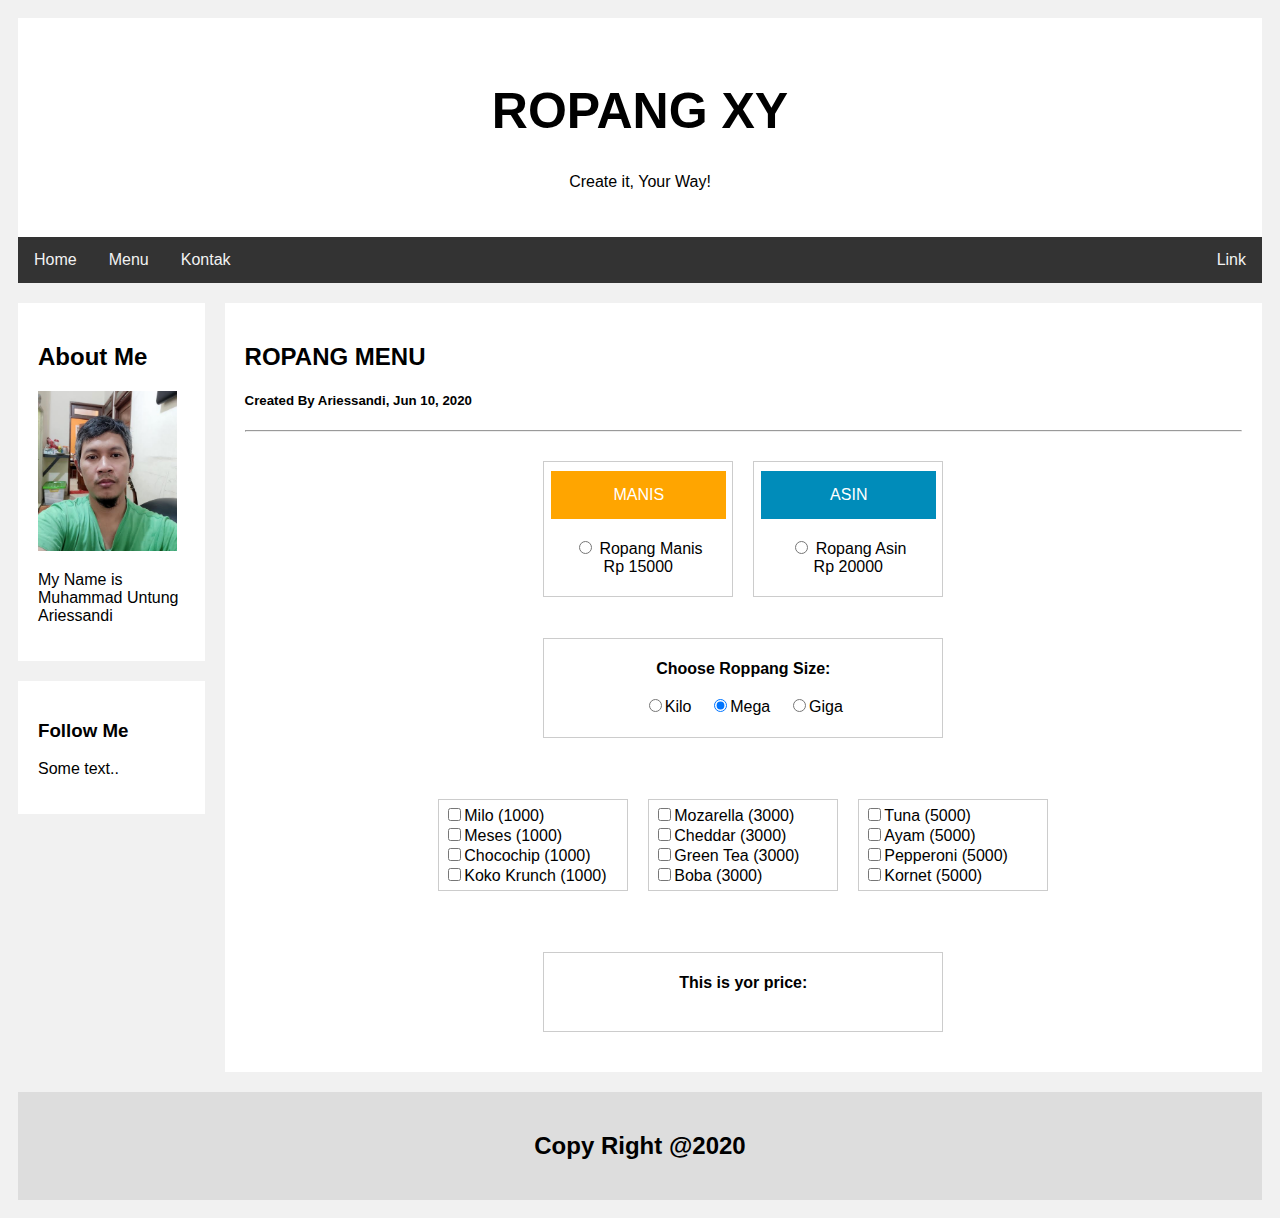
<file: index.html>
<!DOCTYPE html>
<html lang="en">
<head>
<title>ROPANG</title>
<meta charset="UTF-8">
<meta name="viewport" content="width=device-width, initial-scale=1">
<link rel="stylesheet" href="css/styleku.css">
<script src="js/autoitung.js"></script>

</head>


<body>

<div class="header">
  <h1>ROPANG XY</h1>
  <p>Create it, Your Way!</p>
</div>

<div class="topnav">
  <a href="#">Home</a>
  <a href="#">Menu</a>
  <a href="#">Kontak</a>
  <a href="#" style="float:right">Link</a>
</div>

<div class="row">
  <div class="leftcolumn" style="width:15%">
    <div class="card">
      <h2>About Me</h2>
      <img src="image/sandi_green.png" width="95%"/>
      <p>My Name is Muhammad Untung Ariessandi</p>
    </div>
    <!--div class="card">
      <h3>Popular Post</h3>
      <div class="fakeimg"><p>Image</p></div>
      <div class="fakeimg"><p>Image</p></div>
      <div class="fakeimg"><p>Image</p></div>
    </div-->
    <div class="card">
      <h3>Follow Me</h3>
      <p>Some text..</p>
    </div>
  </div>
  <div class="rightcolumn" style="width:85%">
    <div class="card">
      <h2>ROPANG MENU</h2>
      <h5>Created By Ariessandi, Jun 10, 2020</h5>
      <hr></hr>


<div id="container">
  <div class="block">
    <p align="center">
    <div id="proda" class="gallery">
    
        <!--img src="image/imgc.jpg" alt="Forest" width="600" height="400"-->
        <button class="button" height="400">MANIS</button>
      <div class="desc">
        <input id="arad" type="radio" name="aRadios" onclick="handleClick(this);UpdateCost()" value="15000" />
        Ropang Manis<br>Rp 15000
      </div>
    </div>
    </p>
  </div>    
  <div class="block">
    <p align="center">
    <div id="prodb" class="gallery">
    
        <!--img src="image/imgc.jpg" alt="Forest" width="600" height="400"-->
     <button class="button button2" height="400">ASIN</button>
      <div class="desc">
        <input id="brad" type="radio" name="aRadios" onclick="handleClick(this);UpdateCost()" value="20000" />
        Ropang Asin<br>Rp 20000
      </div>
    </div>
    </p>
  </div>        
</div>

<div class="rowx" style="align:center;padding:20px;">
  <div class="gallery" style="width:400px;">
          <p align="center" >         
            <b>Choose Roppang Size:</b><br><br>
            <input id="crad" type="radio" name="myRadios" onclick="UpdateCost()" value="-3000" />Kilo &nbsp;&nbsp;
            <input id="drad" type="radio" name="myRadios" onclick="UpdateCost()" value="0" checked />Mega &nbsp;&nbsp;
            <input id="erad" type="radio" name="myRadios" onclick="UpdateCost()" value="5000" />Giga        
          </p>  
  </div>        
</div>

<div class="rowx" style="align:center;padding:20px;">
<div id="container">
  <div class="block">
    <p align="center">
    <div id="proda" class="gallery">
    
<input type="checkbox" id='item0' value="1000"  onclick="UpdateCost()">Milo (1000)<br>
<input type="checkbox" id='item1' value="1000" onclick="UpdateCost()">Meses (1000)<br>
<input type="checkbox" id='item2' value="1000" onclick="UpdateCost()">Chocochip (1000)<br>
<input type="checkbox" id='item3' value="1000" onclick="UpdateCost()">Koko Krunch (1000)<br>

    </div>
    </p>
  </div>    

  <div class="block">
    <p align="center">
    <div id="prodb" class="gallery">
<input type="checkbox" id='item4' value="3000" onclick="UpdateCost()">Mozarella (3000)<br>
<input type="checkbox" id='item5' value="3000"  onclick="UpdateCost()">Cheddar (3000)<br>
<input type="checkbox" id='item6' value="3000" onclick="UpdateCost()">Green Tea (3000)<br>
<input type="checkbox" id='item7' value="3000" onclick="UpdateCost()">Boba (3000)<br>    

    </div>
    </p>
  </div>

  <div class="block" style="height:100px">
    <p align="center">
    <div id="prodb" class="gallery">
<input type="checkbox" id='item8' value="5000" onclick="UpdateCost()">Tuna (5000)<br>
<input type="checkbox" id='item9' value="5000" onclick="UpdateCost()">Ayam (5000)<br>
<input type="checkbox" id='item10' value="5000" onclick="UpdateCost()">Pepperoni (5000)<br>
<input type="checkbox" id='item11' value="5000" onclick="UpdateCost()">Kornet (5000)<br>    

    </div>

    <div style="display:none;" >
<input type="checkbox" id='item12' value="-3000.00" onclick="UpdateCost()">Kilo(-3000)<br>
<input type="checkbox" id='item13' value="0.00" onclick="UpdateCost()">Mega (0)<br>
<input type="checkbox" id='item14' value="5000.00" onclick="UpdateCost()">Giga(5000)<br>
<input type="checkbox" id='item15' value="15000" onclick="UpdateCost()">Manis (15000)<br>
<input type="checkbox" id='item16' value="20000" onclick="UpdateCost()">Asin(20000)<br>
</div>
    </p>
  </div> 

</div>      
</div>



<div class="row" style="align:center;padding:20px;">
  <div class="gallery" style="width:400px;">
          <p align="center">         
            <b>This is yor price:</b><br><br>
            <input type=hidden id="totalcost"> 
            <b id="total"></b>
          </p>  
  </div>        
</div>



   </div>

  </div>
  
</div>

<div class="footer">
  <h2>Copy Right @2020</h2>
</div>

</body>
</html>
</file>
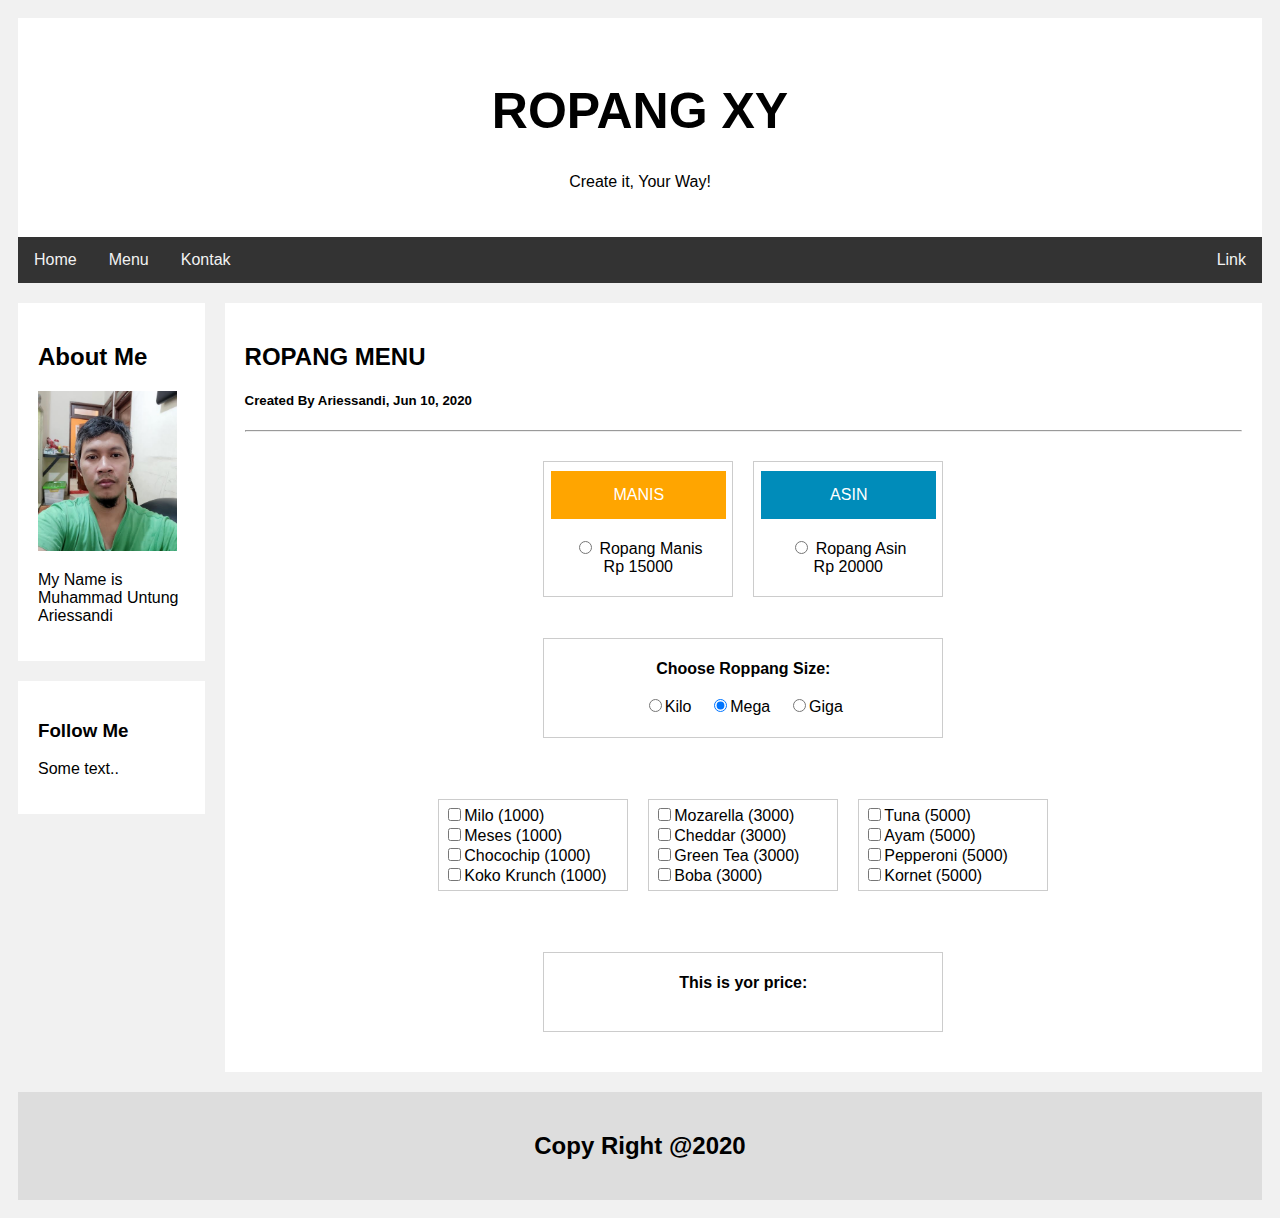
<file: main.html>
<!DOCTYPE html>
<html lang="en">
<head>
<title>ROPANG</title>
<meta charset="UTF-8">
<meta name="viewport" content="width=device-width, initial-scale=1">
<link rel="stylesheet" href="css/styleku.css">
<script src="js/autoitung.js"></script>

</head>


<body>

<div class="header">
  <h1>ROPANG XY</h1>
  <p>Create it, Your Way!</p>
</div>

<div class="topnav">
  <a href="#">Home</a>
  <a href="#">Menu</a>
  <a href="#">Kontak</a>
  <a href="#" style="float:right">Link</a>
</div>

<div class="row">
  <div class="leftcolumn" style="width:15%">
    <div class="card">
      <h2>About Me</h2>
      <img src="image/sandi_green.png" width="95%"/>
      <p>My Name is Muhammad Untung Ariessandi</p>
    </div>
    <!--div class="card">
      <h3>Popular Post</h3>
      <div class="fakeimg"><p>Image</p></div>
      <div class="fakeimg"><p>Image</p></div>
      <div class="fakeimg"><p>Image</p></div>
    </div-->
    <div class="card">
      <h3>Follow Me</h3>
      <p>Some text..</p>
    </div>
  </div>
  <div class="rightcolumn" style="width:85%">
    <div class="card">
      <h2>ROPANG MENU</h2>
      <h5>Created By Ariessandi, Jun 10, 2020</h5>
      <hr></hr>


<div id="container">
  <div class="block">
    <p align="center">
    <div id="proda" class="gallery">
    
        <!--img src="image/imgc.jpg" alt="Forest" width="600" height="400"-->
        <button class="button" height="400">MANIS</button>
      <div class="desc">
        <input id="arad" type="radio" name="aRadios" onclick="handleClick(this);UpdateCost()" value="15000" />
        Ropang Manis<br>Rp 15000
      </div>
    </div>
    </p>
  </div>    
  <div class="block">
    <p align="center">
    <div id="prodb" class="gallery">
    
        <!--img src="image/imgc.jpg" alt="Forest" width="600" height="400"-->
     <button class="button button2" height="400">ASIN</button>
      <div class="desc">
        <input id="brad" type="radio" name="aRadios" onclick="handleClick(this);UpdateCost()" value="20000" />
        Ropang Asin<br>Rp 20000
      </div>
    </div>
    </p>
  </div>        
</div>

<div class="rowx" style="align:center;padding:20px;">
  <div class="gallery" style="width:400px;">
          <p align="center" >         
            <b>Choose Roppang Size:</b><br><br>
            <input id="crad" type="radio" name="myRadios" onclick="UpdateCost()" value="-3000" />Kilo &nbsp;&nbsp;
            <input id="drad" type="radio" name="myRadios" onclick="UpdateCost()" value="0" checked />Mega &nbsp;&nbsp;
            <input id="erad" type="radio" name="myRadios" onclick="UpdateCost()" value="5000" />Giga        
          </p>  
  </div>        
</div>

<div class="rowx" style="align:center;padding:20px;">
<div id="container">
  <div class="block">
    <p align="center">
    <div id="proda" class="gallery">
    
<input type="checkbox" id='item0' value="1000"  onclick="UpdateCost()">Milo (1000)<br>
<input type="checkbox" id='item1' value="1000" onclick="UpdateCost()">Meses (1000)<br>
<input type="checkbox" id='item2' value="1000" onclick="UpdateCost()">Chocochip (1000)<br>
<input type="checkbox" id='item3' value="1000" onclick="UpdateCost()">Koko Krunch (1000)<br>

    </div>
    </p>
  </div>    

  <div class="block">
    <p align="center">
    <div id="prodb" class="gallery">
<input type="checkbox" id='item4' value="3000" onclick="UpdateCost()">Mozarella (3000)<br>
<input type="checkbox" id='item5' value="3000"  onclick="UpdateCost()">Cheddar (3000)<br>
<input type="checkbox" id='item6' value="3000" onclick="UpdateCost()">Green Tea (3000)<br>
<input type="checkbox" id='item7' value="3000" onclick="UpdateCost()">Boba (3000)<br>    

    </div>
    </p>
  </div>

  <div class="block" style="height:100px">
    <p align="center">
    <div id="prodb" class="gallery">
<input type="checkbox" id='item8' value="5000" onclick="UpdateCost()">Tuna (5000)<br>
<input type="checkbox" id='item9' value="5000" onclick="UpdateCost()">Ayam (5000)<br>
<input type="checkbox" id='item10' value="5000" onclick="UpdateCost()">Pepperoni (5000)<br>
<input type="checkbox" id='item11' value="5000" onclick="UpdateCost()">Kornet (5000)<br>    

    </div>

    <div style="display:none;" >
<input type="checkbox" id='item12' value="-3000.00" onclick="UpdateCost()">Kilo(-3000)<br>
<input type="checkbox" id='item13' value="0.00" onclick="UpdateCost()">Mega (0)<br>
<input type="checkbox" id='item14' value="5000.00" onclick="UpdateCost()">Giga(5000)<br>
<input type="checkbox" id='item15' value="15000" onclick="UpdateCost()">Manis (15000)<br>
<input type="checkbox" id='item16' value="20000" onclick="UpdateCost()">Asin(20000)<br>
</div>
    </p>
  </div> 

</div>      
</div>



<div class="row" style="align:center;padding:20px;">
  <div class="gallery" style="width:400px;">
          <p align="center">         
            <b>This is yor price:</b><br><br>
            <input type=hidden id="totalcost"> 
            <b id="total"></b>
          </p>  
  </div>        
</div>



   </div>

  </div>
  
</div>

<div class="footer">
  <h2>Copy Right @2020</h2>
</div>

</body>
</html>
</file>
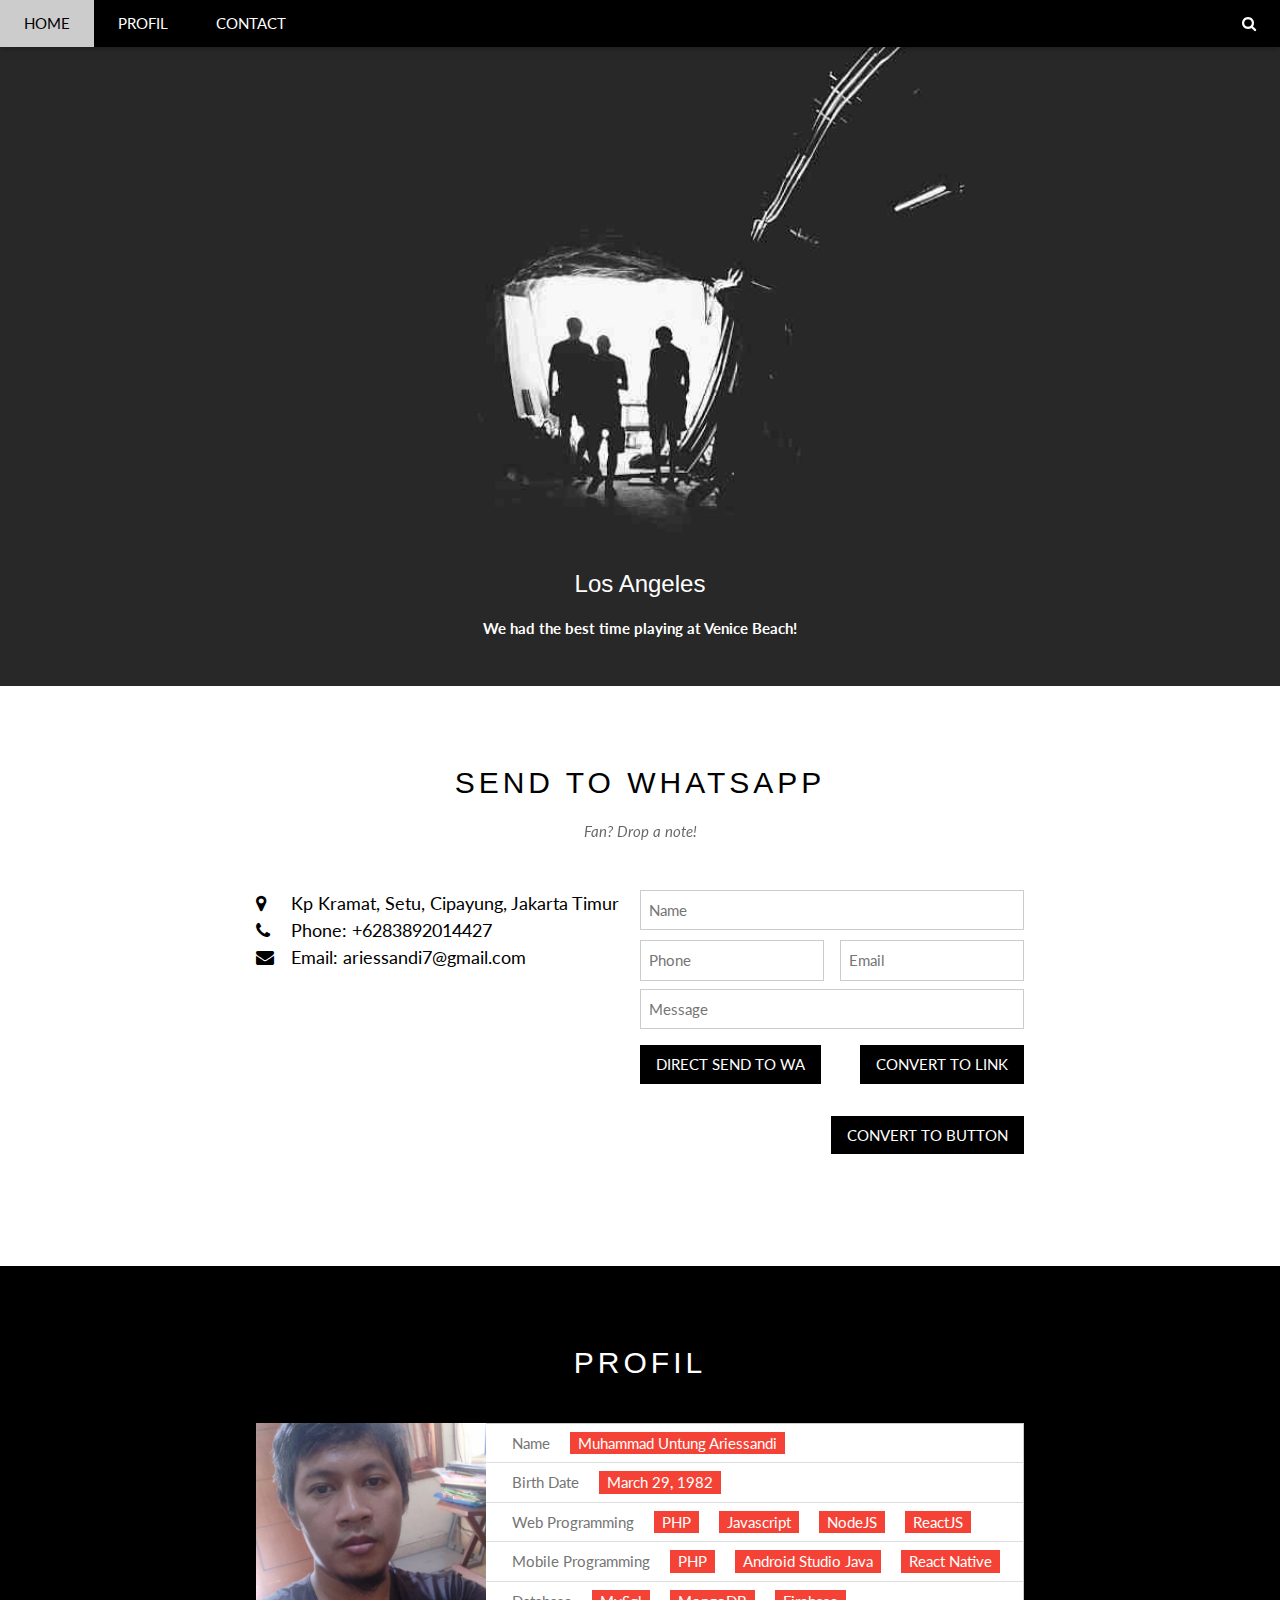
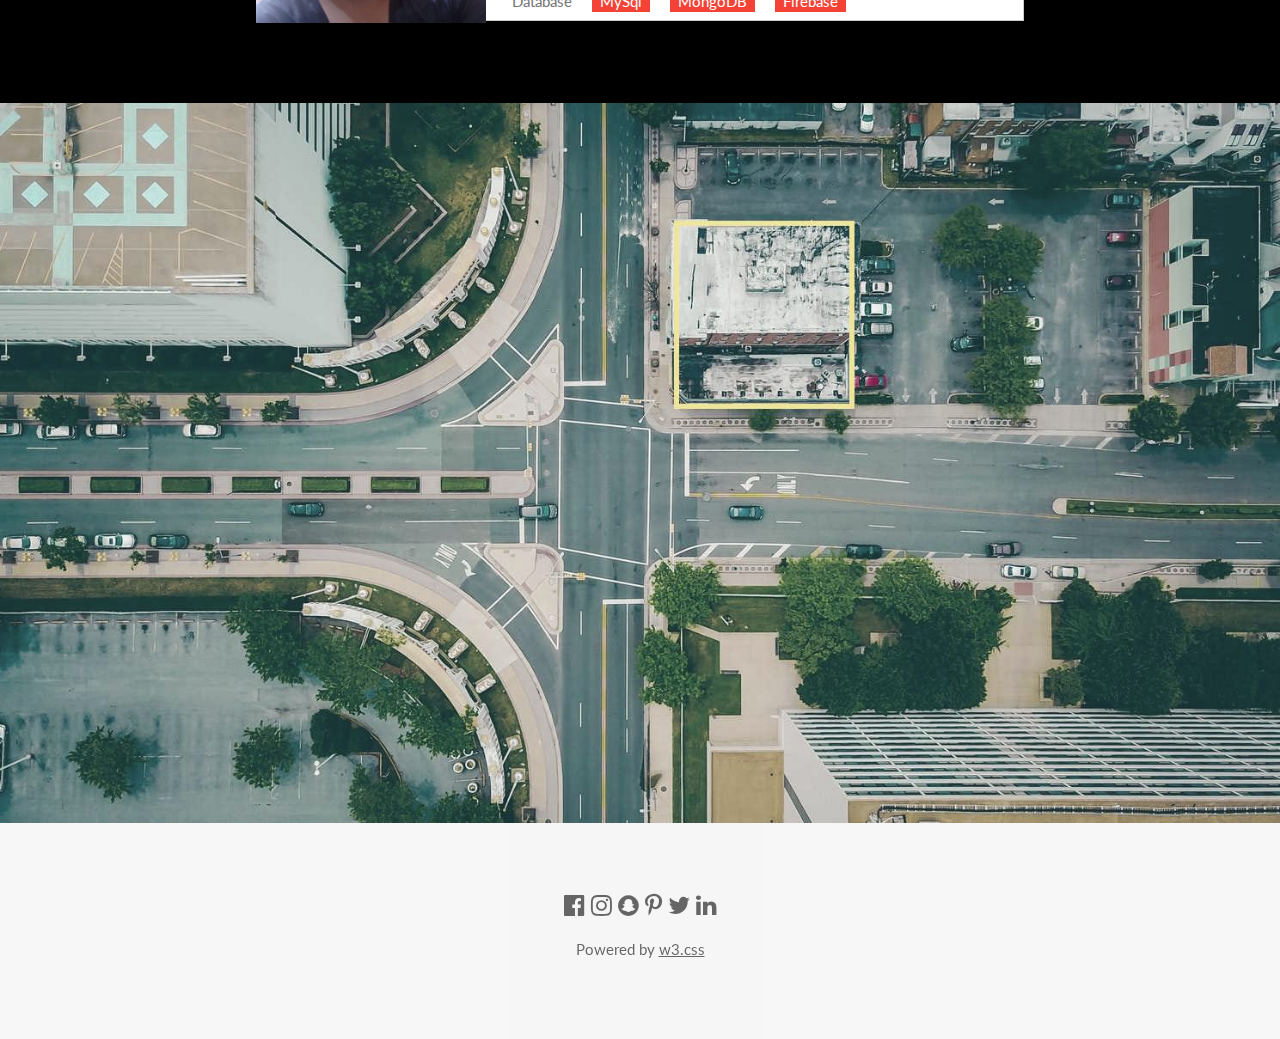
<file: warespon.html>
<!DOCTYPE html>
<html lang="en">
<title>W3.CSS Template</title>
<meta charset="UTF-8">
<meta name="viewport" content="width=device-width, initial-scale=1">
<link rel="stylesheet" href="https://www.w3schools.com/w3css/4/w3.css">
<link rel="stylesheet" href="https://fonts.googleapis.com/css?family=Lato">
<link rel="stylesheet" href="https://cdnjs.cloudflare.com/ajax/libs/font-awesome/4.7.0/css/font-awesome.min.css">
<style>
body {font-family: "Lato", sans-serif}
.mySlides {display: none}
</style>
<!--script type="text/javascript">
    window.onload = function() {
        document.getElementById("linkwa").innerHTML = "<button onclick= \'https://twitter.com/intent/tweet?text=' + nama + '\'>Send To WA</button>'";
    }
</script-->
<script>
function myFunctionWa() {
    let nama=document.getElementById("nama").value;
    let phone=document.getElementById("phone").value;
    let email=document.getElementById("email").value;
    let mess=document.getElementById("mess").value;
    let message= "Nama :"+nama+"\r\n\r\n"+"Phone :"+phone+"\r\n\r\n"+"email :"+email+"\r\n\r\n"+"message :"+mess+"\r\n\r\n";
    let waMess = window.encodeURIComponent(message);
    window.location="https://api.whatsapp.com/send?phone="+phone+"&text=" + waMess;
}
</script>

<script>
function myFunctionLink() {
    let nama=document.getElementById("nama").value;
    let phone=document.getElementById("phone").value;
    let email=document.getElementById("email").value;
    let mess=document.getElementById("mess").value;
    let message= "Nama :"+nama+"\r\n\r\n"+"Phone :"+phone+"\r\n\r\n"+"email :"+email+"\r\n\r\n"+"message :"+mess+"\r\n\r\n";
    let waMess = window.encodeURIComponent(message);
    document.getElementById("linkwa").innerHTML = "<a href = \'https://api.whatsapp.com/send?phone="+phone+"&text=" + waMess + "\'>Send To WA</a>";
}
</script>

<script>
function myFunctionButton() {
  
    let nama=document.getElementById("nama").value;
    let phone=document.getElementById("phone").value;
    let email=document.getElementById("email").value;
    let mess=document.getElementById("mess").value;
    let message= "Nama :"+nama+"\r\n\r\n"+"Phone :"+phone+"\r\n\r\n"+"email :"+email+"\r\n\r\n"+"message :"+mess+"\r\n\r\n";
    let waMess = window.encodeURIComponent(message);

  document.getElementById("buttonwa").innerHTML ='<button onclick="location.href = \'https://api.whatsapp.com/send?phone=' + phone + '&text=' + waMess + '\'";>Send To WA</button>';
  
}
</script>

<body>

<!-- Navbar -->
<div class="w3-top">
  <div class="w3-bar w3-black w3-card">
    <a class="w3-bar-item w3-button w3-padding-large w3-hide-medium w3-hide-large w3-right" href="javascript:void(0)" onclick="myFunction()" title="Toggle Navigation Menu"><i class="fa fa-bars"></i></a>
    <a href="#" class="w3-bar-item w3-button w3-padding-large">HOME</a>
    <a href="#tour" class="w3-bar-item w3-button w3-padding-large w3-hide-small">PROFIL</a>
    <a href="#contact" class="w3-bar-item w3-button w3-padding-large w3-hide-small">CONTACT</a>
    
    <a href="javascript:void(0)" class="w3-padding-large w3-hover-red w3-hide-small w3-right"><i class="fa fa-search"></i></a>
  </div>
</div>

<!-- Navbar on small screens (remove the onclick attribute if you want the navbar to always show on top of the content when clicking on the links) -->
<div id="navDemo" class="w3-bar-block w3-black w3-hide w3-hide-large w3-hide-medium w3-top" style="margin-top:46px">
  <a href="#profil" class="w3-bar-item w3-button w3-padding-large" onclick="myFunction()">PROFIL</a>
  <a href="#contact" class="w3-bar-item w3-button w3-padding-large" onclick="myFunction()">CONTACT</a>
  <a href="#" class="w3-bar-item w3-button w3-padding-large" onclick="myFunction()">MERCH</a>
</div>

<!-- Page content -->
<div class="w3-content" style="max-width:2000px;margin-top:46px">

  <!-- Automatic Slideshow Images -->
  <div class="mySlides w3-display-container w3-center">
    <img src="image/la.jpg" style="width:100%">
    <div class="w3-display-bottommiddle w3-container w3-text-white w3-padding-32 w3-hide-small">
      <h3>Los Angeles</h3>
      <p><b>We had the best time playing at Venice Beach!</b></p>   
    </div>
  </div>
  <div class="mySlides w3-display-container w3-center">
    <img src="image/ny.jpg" style="width:100%">
    <div class="w3-display-bottommiddle w3-container w3-text-white w3-padding-32 w3-hide-small">
      <h3>New York</h3>
      <p><b>The atmosphere in New York is lorem ipsum.</b></p>    
    </div>
  </div>
  <div class="mySlides w3-display-container w3-center">
    <img src="image/chicago.jpg" style="width:100%">
    <div class="w3-display-bottommiddle w3-container w3-text-white w3-padding-32 w3-hide-small">
      <h3>Chicago</h3>
      <p><b>Thank you, Chicago - A night we won't forget.</b></p>    
    </div>
  </div>

  
  <!-- The Contact Section -->
  <div class="w3-container w3-content w3-padding-64" style="max-width:800px" id="contact">
    <h2 class="w3-wide w3-center">SEND TO WHATSAPP</h2>
    <p class="w3-opacity w3-center" ><i>Fan? Drop a note!</i></p>
    <p class="w3-opacity w3-center" id="linkwa"></p>
    <p class="w3-opacity w3-center" id="buttonwa"></p>
    <div class="w3-row w3-padding-32">
      <div class="w3-col m6 w3-large w3-margin-bottom">
        <i class="fa fa-map-marker" style="width:30px"></i> Kp Kramat, Setu, Cipayung, Jakarta Timur<br>
        <i class="fa fa-phone" style="width:30px"></i> Phone: +6283892014427<br>
        <i class="fa fa-envelope" style="width:30px"> </i> Email: ariessandi7@gmail.com<br>
      </div>
      <div class="w3-col m6">
        
  
        

     
          <input class="w3-input w3-border" type="text" id="nama" placeholder="Name" required name="name">
          <div class="w3-row-padding" style="margin:0 -16px 8px -16px">
            <div style="height:10px">&nbsp;</div>
            <div class="w3-half">
              <input class="w3-input w3-border" type="text" id="phone" placeholder="Phone" required name="Phone">
            </div>
            <div class="w3-half">
              <input class="w3-input w3-border" type="text" id="email" placeholder="Email" required name="Email">
            </div>
          </div>
          <input class="w3-input w3-border" type="text" id="mess" placeholder="Message" required name="Message">
          <button class="w3-button w3-black w3-section w3-left" onclick="myFunctionWa()" >DIRECT SEND TO WA</button>&nbsp;&nbsp;
          <button class="w3-button w3-black w3-section w3-right" onclick="myFunctionLink()" >CONVERT TO LINK</button>&nbsp;&nbsp;
          <button class="w3-button w3-black w3-section w3-right" onclick="myFunctionButton()" >CONVERT TO BUTTON</button>
    

      
      </div>
    </div>
  </div>




  <div class="w3-black" id="tour">
    <div class="w3-container w3-content w3-padding-64" style="max-width:800px">
      <h2 class="w3-wide w3-center">PROFIL</h2>
      <p class="w3-opacity w3-center"><i></i></p><br>
        <div class="w3-third w3-margin-bottom">
          <img src="image/arsan.png" alt="Paris" style="width:90%;height:200px;object-fit: cover;" class="w3-hover-opacity">
   
        </div>
      <ul class="w3-ul w3-border w3-white w3-text-grey">
        <li class="w3-padding">Name <span class="w3-tag w3-red w3-margin-left">Muhammad Untung Ariessandi</span></li>
        <li class="w3-padding">Birth Date <span class="w3-tag w3-red w3-margin-left">March 29, 1982</span></li>
        <li class="w3-padding">Web Programming  <span class="w3-tag w3-red w3-margin-left">PHP</span>
          <span class="w3-tag w3-red w3-margin-left">Javascript</span>
          <span class="w3-tag w3-red w3-margin-left">NodeJS</span>
          <span class="w3-tag w3-red w3-margin-left">ReactJS</span>
        </li>

        <li class="w3-padding">Mobile Programming  <span class="w3-tag w3-red w3-margin-left">PHP</span>
          <span class="w3-tag w3-red w3-margin-left">Android Studio Java</span>
          <span class="w3-tag w3-red w3-margin-left">React Native</span>
        </li>

        <li class="w3-padding">Database 
          <span class="w3-tag w3-red w3-margin-left">MySql</span>
          <span class="w3-tag w3-red w3-margin-left">MongoDB</span>
          <span class="w3-tag w3-red w3-margin-left">Firebase</span>
        </li>
      </ul>


    </div>
  </div>
  
<!-- End Page Content -->
</div>

<!-- Image of location/map -->
<img src="image/map.jpg" class="w3-image w3-greyscale-min" style="width:100%">

<!-- Footer -->
<footer class="w3-container w3-padding-64 w3-center w3-opacity w3-light-grey w3-xlarge">
  <i class="fa fa-facebook-official w3-hover-opacity"></i>
  <i class="fa fa-instagram w3-hover-opacity"></i>
  <i class="fa fa-snapchat w3-hover-opacity"></i>
  <i class="fa fa-pinterest-p w3-hover-opacity"></i>
  <i class="fa fa-twitter w3-hover-opacity"></i>
  <i class="fa fa-linkedin w3-hover-opacity"></i>
  <p class="w3-medium">Powered by <a href="https://www.w3schools.com/w3css/default.asp" target="_blank">w3.css</a></p>
</footer>

<script>
// Automatic Slideshow - change image every 4 seconds
var myIndex = 0;
carousel();

function carousel() {
  var i;
  var x = document.getElementsByClassName("mySlides");
  for (i = 0; i < x.length; i++) {
    x[i].style.display = "none";  
  }
  myIndex++;
  if (myIndex > x.length) {myIndex = 1}    
  x[myIndex-1].style.display = "block";  
  setTimeout(carousel, 4000);    
}

// Used to toggle the menu on small screens when clicking on the menu button
function myFunction() {
  var x = document.getElementById("navDemo");
  if (x.className.indexOf("w3-show") == -1) {
    x.className += " w3-show";
  } else { 
    x.className = x.className.replace(" w3-show", "");
  }
}

// When the user clicks anywhere outside of the modal, close it
var modal = document.getElementById('ticketModal');
window.onclick = function(event) {
  if (event.target == modal) {
    modal.style.display = "none";
  }
}
</script>

</body>
</html>
</file>
<file: css/styleku.css>
﻿* {
  box-sizing: border-box;
}

body {
  font-family: Arial;
  padding: 10px;
  background: #f1f1f1;
}

/* Header/Blog Title */
.header {
  padding: 30px;
  text-align: center;
  background: white;
}

.header h1 {
  font-size: 50px;
}

/* Style the top navigation bar */
.topnav {
  overflow: hidden;
  background-color: #333;
}

/* Style the topnav links */
.topnav a {
  float: left;
  display: block;
  color: #f2f2f2;
  text-align: center;
  padding: 14px 16px;
  text-decoration: none;
}

/* Change color on hover */
.topnav a:hover {
  background-color: #ddd;
  color: black;
}

/* Create two unequal columns that floats next to each other */
/* Left column */
.leftcolumn {   
  float: left;
  //width: 25%;
}

/* Right column */
.rightcolumn {
  float: left;
  width: 75%;
  background-color: #f1f1f1;
  padding-left: 20px;
}



#container {
  display:         flex;
  flex-wrap:       wrap;
  justify-content: center;
}

.block {
  width:  200px;
  //height: auto;
  //background-color:   #cccccc;
  margin: 5px;        
}



div.gallery {
  margin: auto;
  border: 1px solid #ccc;
  width: 190px;
  padding:5px;
}

div.gallery:hover {
  border: 2px solid red;
}

div.gallery img {
  width: 100%;
  height: auto;
}

div.desc {
  padding: 15px;
  text-align: center;
}

/* Add a card effect for articles */
.card {
  background-color: white;
  padding: 20px;
  margin-top: 20px;
}


.button {
  background-color: ORANGE; /* Green */
  border: none;
  color: white;
  padding: 15px 32px;
  text-align: center;
  text-decoration: none;
  display: inline-block;
  font-size: 16px;
  margin: 4px 2px;
  cursor: pointer;
  width:175px;
}

.button2 {background-color: #008CBA;} /* Blue */



/* Responsive layout - makes the three columns stack on top of each other instead of next to each other */
@media screen and (max-width: 600px) {
  .column.side, .column.middle {
    width: 100%;
  }
}

/* Clear floats after the columns */
.row:after {
  content: "";
  text-align: center;
  display: table;
  clear: both;
}

.rowx:after {
    content: "";
    text-align: center;
    display: table;
    clear: both;
    margin-left:auto; 
    margin-right:auto;


}

/* Footer */
.footer {
  padding: 20px;
  text-align: center;
  background: #ddd;
  margin-top: 20px;
}

/* Responsive layout - when the screen is less than 800px wide, make the two columns stack on top of each other instead of next to each other */
@media screen and (max-width: 800px) {
  .leftcolumn, .rightcolumn {   
    width: 100%;
    padding: 0;
  }
}

/* Responsive layout - when the screen is less than 400px wide, make the navigation links stack on top of each other instead of next to each other */
@media screen and (max-width: 400px) {
  .topnav a {
    float: none;
    width: 100%;
  }
}
</file>
